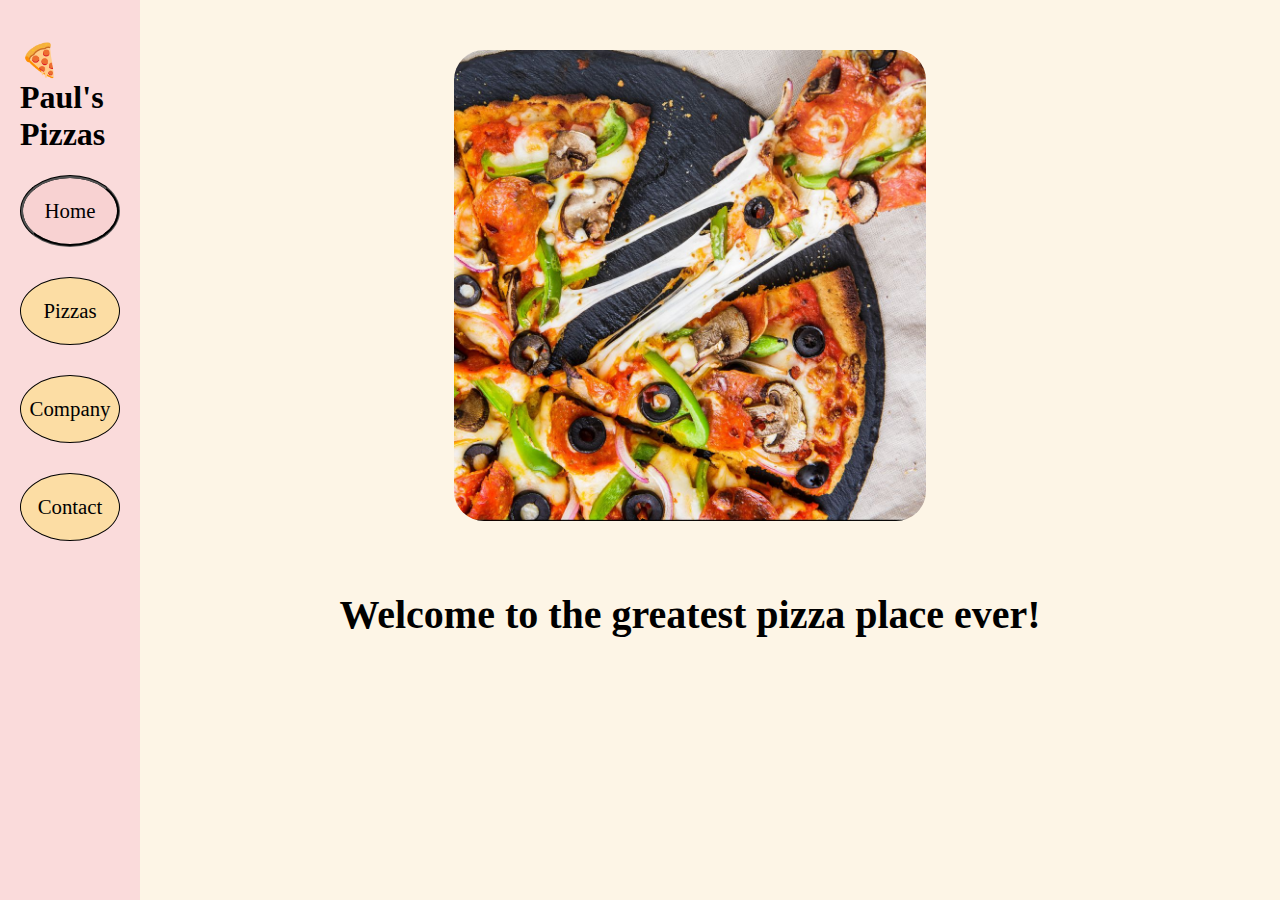
<file: index.html>
<!DOCTYPE html>
<html lang="en">

<head>
  <meta charset="UTF-8">
  <meta name="viewport" content="width=device-width, initial-scale=1.0">
  <link rel="stylesheet" href="css/style.css"
     />
     <!-- integrity="sha384-u0t62lpWB7C942dzDFlQlT+0ROxyUM69pp31obEeGAzdUYUc7RUO4p8PWANrr5RT%" -->
  <link href="favicon.ico" rel="icon" type="image/x-icon" />
  <title>Paul's Pizzas | Home</title>
</head>

<body>
  <header class="top nav-bar">
    <h1>🍕 Paul's Pizzas</h1>
    <nav>
      <a href="index.html" id="active">Home</span></a>
      <a href="pages/pizzas.html">Pizzas</a>
      <a href="pages/company.html">Company</a>
      <a href="pages/contact.html">Contact</a>
    </nav>
  </header>

  <main class="front-page-content">
    <img src="img/pizza1.jpg" alt="Picture of a pizza" id="front-page-image" />
    <h3>Welcome to the greatest pizza place ever!</h3>
  </main>

</body>

</html>
</file>
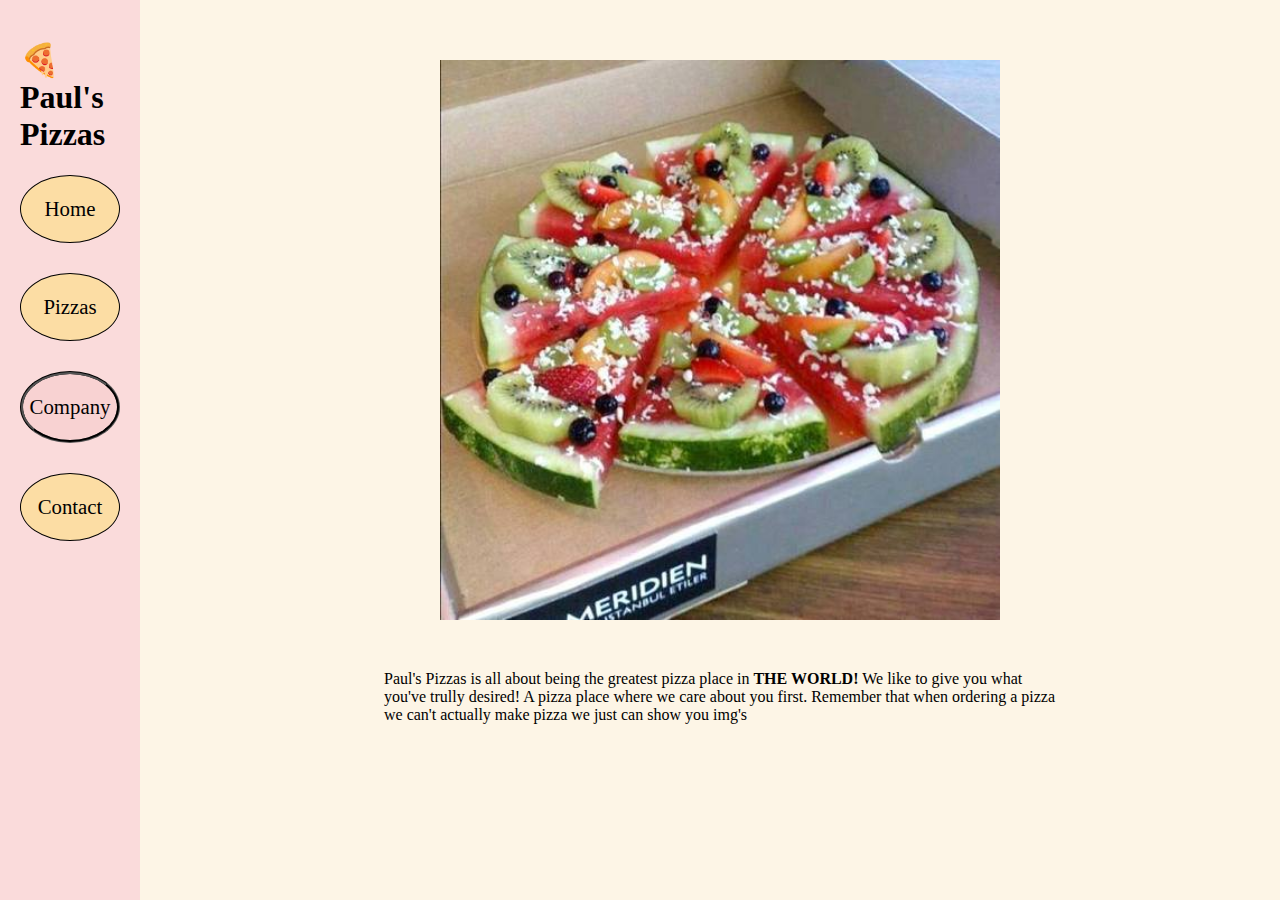
<file: pages/company.html>
<!DOCTYPE html>
<html lang="en">

<head>
  <meta charset="UTF-8">
  <meta name="viewport" content="width=device-width, initial-scale=1.0">
  <link rel="stylesheet" href="../css/style.css"
    integrity="sha384-sh+s4Kk7YgsoDbrl0w5kUoICQPC4r5TFR56ppJTlLT3Be2ri+LrN08rFHgnpr2/X%">
  <link href="../favicon.ico" rel="icon" type="image/x-icon" />
  <title>Paul's Pizzas | Company</title>
</head>

<body>
  <header class="top nav-bar">
    <h1>🍕 Paul's Pizzas</h1>
    <nav>
      <a href="../index.html">Home</a>
      <a href="pizzas.html">Pizzas</a>
      <a href="company.html" id="active">Company</a>
      <a href="contact.html">Contact</a>
    </nav>
  </header>

  <main class="company-content">
    <img src="../img/fun-pizza.jpeg" alt="pizza made out of watermellons" id="fun-pizza">
    <p id="company-motive">Paul's Pizzas is all about being the greatest pizza place in <strong>THE WORLD!</strong>
      We like to give you what you've trully desired! A pizza place where we care about you first.
      Remember that when ordering a pizza we can't actually make pizza we just can show you img's</p>
  </main>
</body>

</html>
</file>
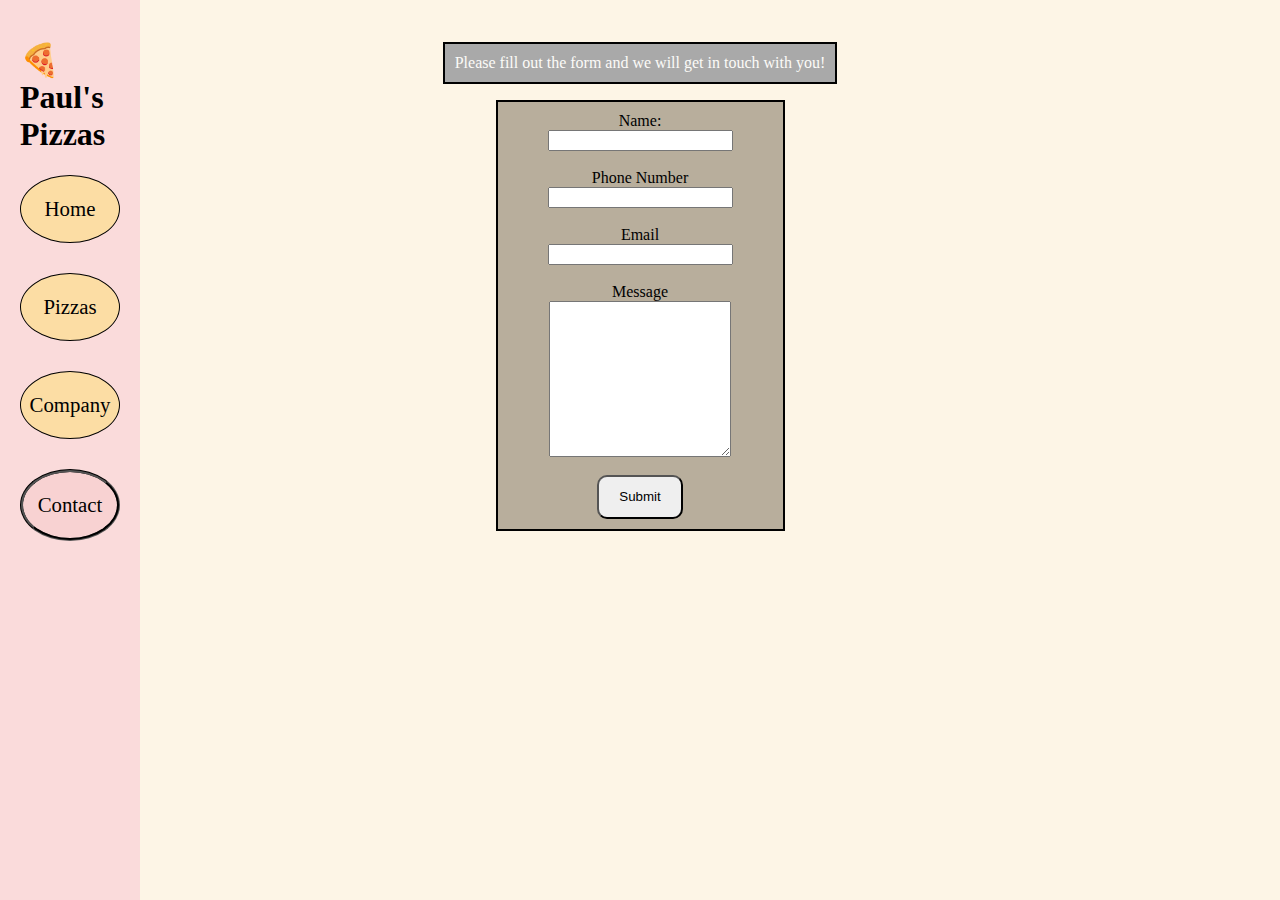
<file: pages/contact.html>
<!DOCTYPE html>
<html lang="en">

<head>
  <meta charset="UTF-8">
  <meta name="viewport" content="width=device-width, initial-scale=1.0">
  <link rel="stylesheet" href="../css/style.css"
    integrity="sha384-sh+s4Kk7YgsoDbrl0w5kUoICQPC4r5TFR56ppJTlLT3Be2ri+LrN08rFHgnpr2/X%">
  <link href="../favicon.ico" rel="icon" type="image/x-icon" />
  <title>Paul's Pizzas | Contact</title>
</head>

<body>
  <header class="top nav-bar">
    <h1>🍕 Paul's Pizzas</h1>
    <nav>
      <a href="../index.html">Home</a>
      <a href="pizzas.html">Pizzas</a>
      <a href="company.html">Company</a>
      <a href="contact.html" id="active">Contact</a>
    </nav>
  </header>

  <main id="contact-form">
    <p>Please fill out the form and we will get in touch with you!</p>
    <form id="form-contact">
      <label>Name: </label>
      <input type="text">
      <br>
      <label>Phone Number</label>
      <input type="number">
      <br>
      <label>Email</label>
      <input type="email">
      <br>
      <label>Message</label>
      <textarea rows="10" cols="20" resize="true"></textarea>
      <br>
      <button type="Submit">Submit</button>
    </form>
  </main>
</body>

</html>
</file>
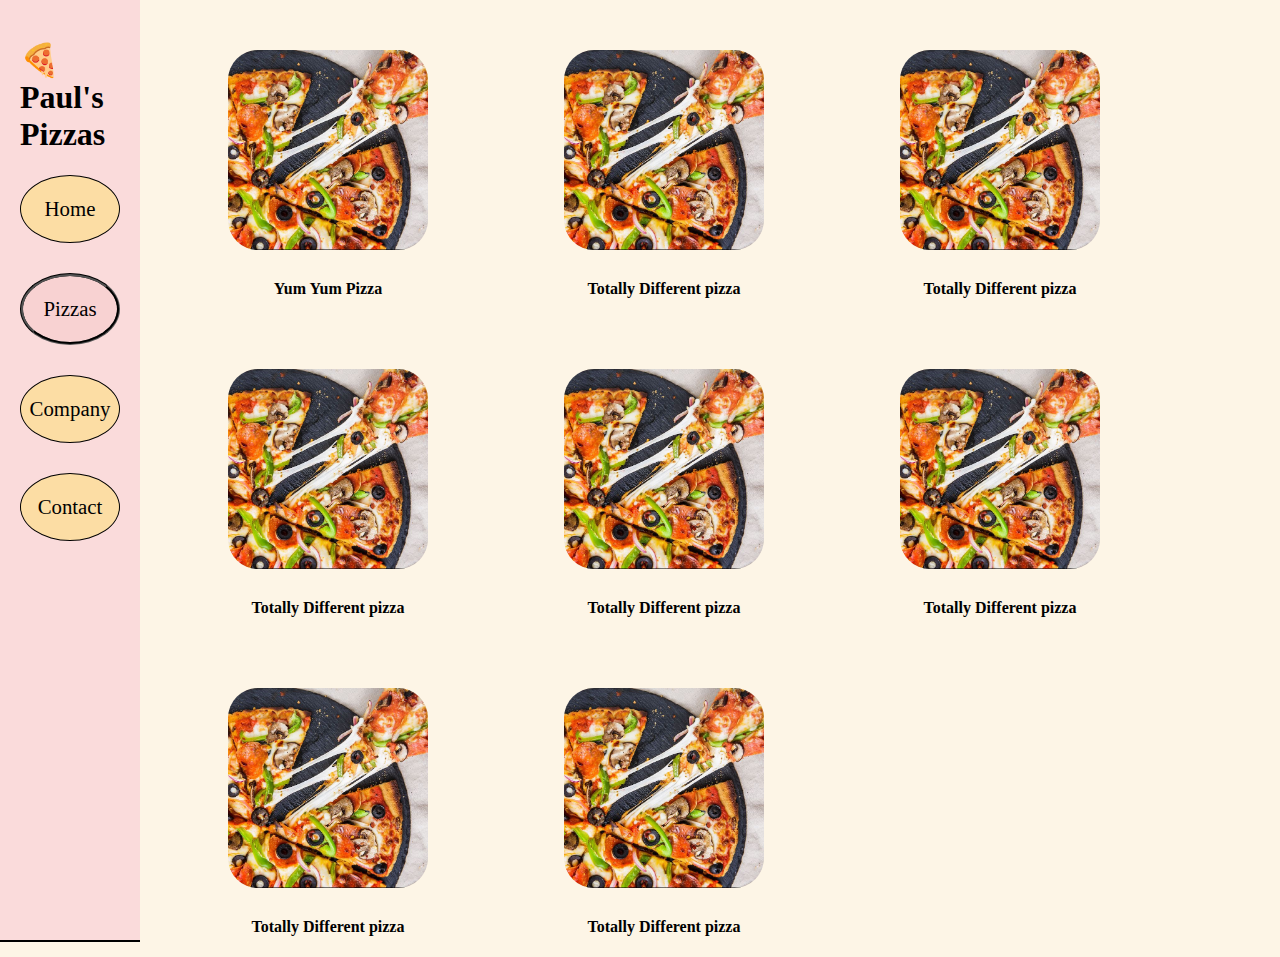
<file: pages/pizzas.html>
<!DOCTYPE html>
<html lang="en">

<head>
  <meta charset="UTF-8">
  <meta name="viewport" content="width=device-width, initial-scale=1.0">
  <link rel="stylesheet" href="../css/style.css"
    integrity="sha384-sh+s4Kk7YgsoDbrl0w5kUoICQPC4r5TFR56ppJTlLT3Be2ri+LrN08rFHgnpr2/X%">
  <link href="../favicon.ico" rel="icon" type="image/x-icon" />
  <title>Paul's Pizzas | Pizzas</title>
</head>

<body>
  <header class="top nav-bar">
    <h1>🍕 Paul's Pizzas</h1>
    <nav>
      <a href="../index.html">Home</a>
      <a href="pizzas.html" id="active">Pizzas</a>
      <a href="company.html">Company</a>
      <a href="contact.html">Contact</a>
    </nav>
  </header>
</body>

<main id="products-content">
  <div class="products-tile">
    <img src="../img/pizza2.jpg" alt="pizza" class="product-image">
    <h4>Yum Yum Pizza</h4>
  </div>

  <div class="products-tile">
    <img src="../img/pizza2.jpg" alt="pizza2" class="product-image">
    <h4>Totally Different pizza</h4>
  </div>

  <div class="products-tile">
    <img src="../img/pizza2.jpg" alt="pizza2" class="product-image">
    <h4>Totally Different pizza</h4>
  </div>

  <div class="products-tile">
    <img src="../img/pizza2.jpg" alt="pizza2" class="product-image">
    <h4>Totally Different pizza</h4>
  </div>

  <div class="products-tile">
    <img src="../img/pizza2.jpg" alt="pizza2" class="product-image">
    <h4>Totally Different pizza</h4>
  </div>

  <div class="products-tile">
    <img src="../img/pizza2.jpg" alt="pizza2" class="product-image">
    <h4>Totally Different pizza</h4>
  </div>

  <div class="products-tile">
    <img src="../img/pizza2.jpg" alt="pizza2" class="product-image">
    <h4>Totally Different pizza</h4>
  </div>

  <div class="products-tile">
    <img src="../img/pizza2.jpg" alt="pizza2" class="product-image">
    <h4>Totally Different pizza</h4>
  </div>

</main>

</html>
</file>
<file: css/style.css>
body {
  background-color: oldlace;
  margin: 0;
  padding: 0;
  min-height: 100vh;
}

form {
  background-color: #b8ae9c;
  padding: 10px 50px;
  border: 2px solid black;
}

#contact-form p {
  background-color: darkgray;
  padding: 10px;
  border: 2px solid black;
  color: #fcfbf8;
}

main {
  -webkit-box-flex: 1;
      -ms-flex-positive: 1;
          flex-grow: 1;
}

h1 {
  font-family: "Comic Sans MS";
  font-size: 32px;
}

h4 h3 a {
  font-family: arial;
}

a {
  text-decoration: none;
  -webkit-box-sizing: border-box;
          box-sizing: border-box;
  padding: 20px 20px;
  background-color: #fcdda4;
  border: 1px groove black;
  border-radius: 75%;
  color: black;
}

a:hover {
  background-color: #d6bc8c;
}

#active {
  background-color: #f8d2d2;
  border: 3px groove black;
}

a:visited {
  color: black;
}

button {
  display: -webkit-box;
  display: -ms-flexbox;
  display: flex;
  height: 40px;
  padding: 20px;
  -webkit-box-align: center;
      -ms-flex-align: center;
          align-items: center;
}

.top {
  background-color: #fadbdb;
}

.nav-bar {
  display: -webkit-box;
  display: -ms-flexbox;
  display: flex;
  -webkit-box-align: center;
      -ms-flex-align: center;
          align-items: center;
  -webkit-box-pack: justify;
      -ms-flex-pack: justify;
          justify-content: space-between;
  padding: 20px;
  border-bottom: 2px solid black;
}

.front-page-content {
  display: -webkit-box;
  display: -ms-flexbox;
  display: flex;
  -webkit-box-orient: vertical;
  -webkit-box-direction: normal;
      -ms-flex-direction: column;
          flex-direction: column;
  padding-left: 100px;
  padding-top: 80px;
  -webkit-box-align: center;
      -ms-flex-align: center;
          align-items: center;
}

#front-page-image {
  height: auto;
  width: 50%;
  border-radius: 30px;
  margin-bottom: 30px;
}

.products-tile > h4 {
  margin-top: 30px;
}

.company-content {
  display: -webkit-box;
  display: -ms-flexbox;
  display: flex;
  -webkit-box-pack: space-evenly;
      -ms-flex-pack: space-evenly;
          justify-content: space-evenly;
}

#fun-pizza {
  width: 50%;
  height: auto;
  margin-top: 60px;
}

.product-image {
  width: 200px;
  border-radius: 30px;
}

#products-content {
  display: -webkit-box;
  display: -ms-flexbox;
  display: flex;
  -ms-flex-wrap: wrap;
      flex-wrap: wrap;
  /* padding: 50px; */
  -webkit-box-pack: space-evenly;
      -ms-flex-pack: space-evenly;
          justify-content: space-evenly;
}

.products-tile {
  display: -webkit-box;
  display: -ms-flexbox;
  display: flex;
  -webkit-box-orient: vertical;
  -webkit-box-direction: normal;
      -ms-flex-direction: column;
          flex-direction: column;
  -webkit-box-align: center;
      -ms-flex-align: center;
          align-items: center;
  margin-top: 50px;
}

#contact-form {
  display: -webkit-box;
  display: -ms-flexbox;
  display: flex;
  -webkit-box-orient: vertical;
  -webkit-box-direction: normal;
      -ms-flex-direction: column;
          flex-direction: column;
  -webkit-box-align: center;
      -ms-flex-align: center;
          align-items: center;
  -webkit-box-pack: center;
      -ms-flex-pack: center;
          justify-content: center;
  padding-top: 2%;
}

#form-contact {
  display: -webkit-box;
  display: -ms-flexbox;
  display: flex;
  -webkit-box-orient: vertical;
  -webkit-box-direction: normal;
      -ms-flex-direction: column;
          flex-direction: column;
  -webkit-box-align: center;
      -ms-flex-align: center;
          align-items: center;
}

button {
  border-radius: 10px;
  text-align: center;
}

@media screen and (max-width: 4000px) and (orientation: landscape) {
  nav {
    display: -webkit-box;
    display: -ms-flexbox;
    display: flex;
    -webkit-box-orient: vertical;
    -webkit-box-direction: normal;
        -ms-flex-direction: column;
            flex-direction: column;
  }
  nav > a {
    text-align: center;
    font-size: 1.3em;
    height: 36px;
    display: -webkit-box;
    display: -ms-flexbox;
    display: flex;
    -webkit-box-align: center;
        -ms-flex-align: center;
            align-items: center;
    -webkit-box-pack: center;
        -ms-flex-pack: center;
            justify-content: center;
    width: 100px;
    padding: 33px;
    margin-bottom: 30px;
  }
  .nav-bar {
    -webkit-box-align: start;
        -ms-flex-align: start;
            align-items: flex-start;
    -webkit-box-pack: start;
        -ms-flex-pack: start;
            justify-content: flex-start;
    -ms-flex-wrap: wrap;
        flex-wrap: wrap;
    -webkit-box-orient: vertical;
    -webkit-box-direction: normal;
        -ms-flex-direction: column;
            flex-direction: column;
  }
  .top {
    width: 100px;
    height: 100%;
    position: fixed;
  }
  .front-page-content {
    padding-top: 50px;
  }
  #front-page-image {
    width: 40%;
  }
  #products-content {
    -webkit-box-orient: horizontal;
    -webkit-box-direction: normal;
        -ms-flex-direction: row;
            flex-direction: row;
    -webkit-box-pack: start;
        -ms-flex-pack: start;
            justify-content: flex-start;
    -ms-flex-wrap: wrap;
        flex-wrap: wrap;
    margin-left: 160px;
  }
  .products-tile {
    width: 30%;
  }
  h3 {
    font-size: 2.5em;
  }
  #company-motive {
    margin-top: 50px;
    width: 60%;
  }
  .company-content {
    margin-left: 160px;
    -webkit-box-orient: vertical;
    -webkit-box-direction: normal;
        -ms-flex-direction: column;
            flex-direction: column;
    -ms-flex-wrap: wrap;
        flex-wrap: wrap;
    -webkit-box-align: center;
        -ms-flex-align: center;
            align-items: center;
  }
}

@media screen and (max-width: 700px) {
  .nav-bar {
    -webkit-box-orient: vertical;
    -webkit-box-direction: normal;
        -ms-flex-direction: column;
            flex-direction: column;
    padding: 0;
    padding-bottom: 30px;
  }
  #products-content {
    -webkit-box-orient: vertical;
    -webkit-box-direction: normal;
        -ms-flex-direction: column;
            flex-direction: column;
    padding-top: 100px;
  }
  a {
    padding: 10px 10px;
  }
  .front-page-content {
    padding-top: 150px;
  }
  .top {
    position: fixed;
    width: 100%;
  }
  #company-motive {
    margin-top: 50px;
    width: 80%;
  }
  .company-content {
    padding-top: 100px;
    -webkit-box-orient: vertical;
    -webkit-box-direction: normal;
        -ms-flex-direction: column;
            flex-direction: column;
    -webkit-box-align: center;
        -ms-flex-align: center;
            align-items: center;
  }
  #contact-form {
    padding-top: 140px;
    display: -webkit-box;
    display: -ms-flexbox;
    display: flex;
    -webkit-box-orient: vertical;
    -webkit-box-direction: normal;
        -ms-flex-direction: column;
            flex-direction: column;
  }
}
/*# sourceMappingURL=style.css.map */
</file>
